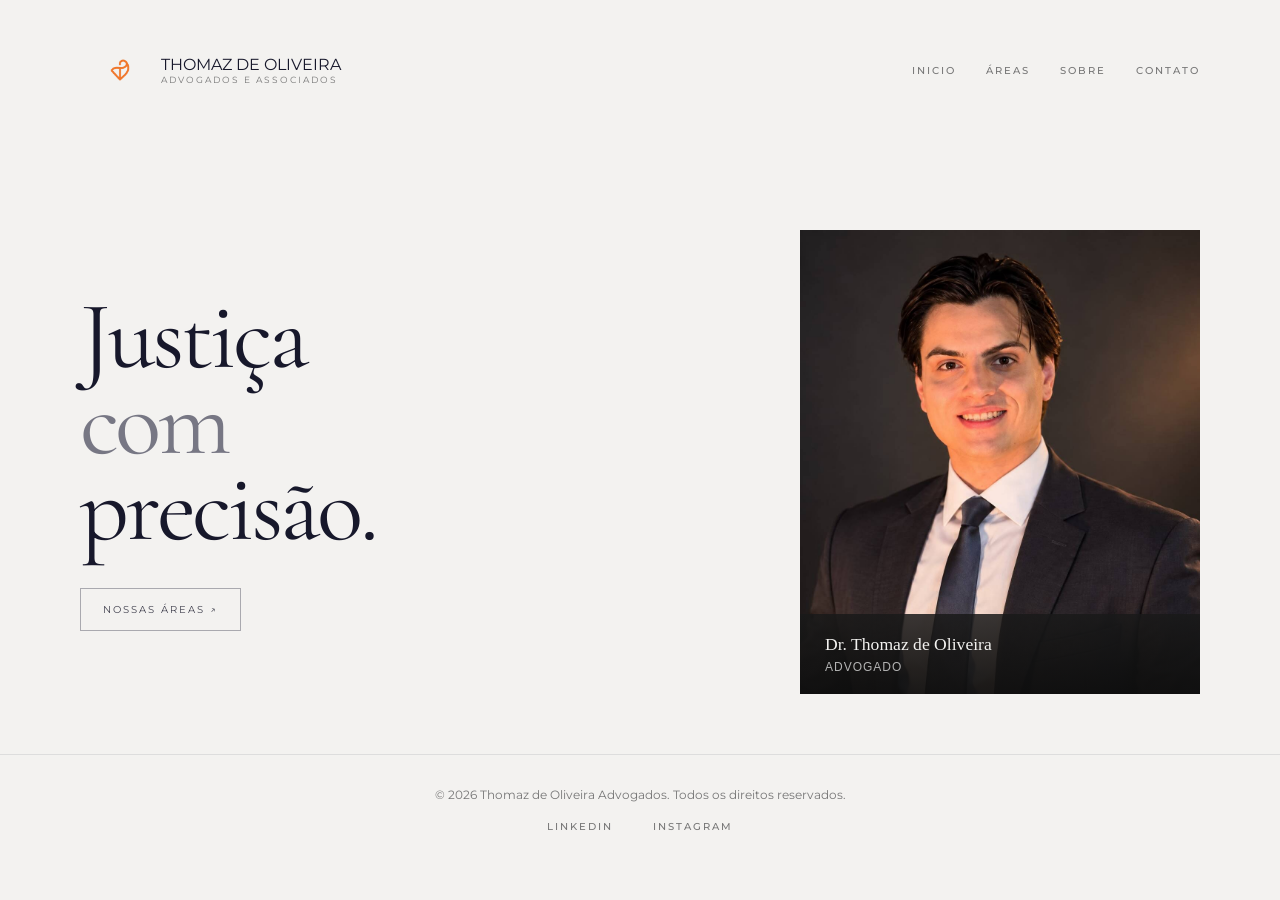
<file: index.html>
<!DOCTYPE html>
<html lang="pt-br">
<head>
    <meta charset="UTF-8">
    <meta name="viewport" content="width=device-width, initial-scale=1.0">

    <title>Curricularização</title>
    <link rel="stylesheet" href="style.css">
</head>

<body>
    <header class="cabecalho">
  <div class="cabecalho_marca">
    <img class="cabecalho_icone" src="assets/icone2.png"alt="Logo do escritório">
      <div class="branding-text">
       <div class="class="cabecalho_texto">THOMAZ DE OLIVEIRA</div>

        <div class="cabecalho_texto2">ADVOGADOS E ASSOCIADOS</div>
      </div>
  </div>

        <nav class="cabecalho_menu">
            <a class="cabecalho_link" href="index.html">INICIO</a>
            <a class="cabecalho_link" href="areas.html">ÁREAS</a>
            <a class="cabecalho_link" href="about.html">SOBRE</a>
            <a class="cabecalho_link" href="contato.html">CONTATO</a>
        </nav>
    </header>

    <main class="apresentacao">
        <section class="apresentacao_conteudo">
            <h1 class="apresentacao_titulo">
                Justiça<br>
        <span class="apresentacao_titulo_cinza">com</span><br>
                precisão.
            </h1>

            <a class="apresentacao_botao" href="areas.html">
                NOSSAS ÁREAS ↗
            </a>
        </section>

        <div class="card-advogado">
                 <figure class="foto_perfil">
                    <img src="assets/perfil.jpeg" alt="Foto de perfil">
                </figure>
        <div class="faixa-texto">
            <h2>Dr. Thomaz de Oliveira</h2>
             <p>ADVOGADO</p>
        </div>
    </div>
    </main>

    <footer class="rodape">
        <p class="rodape_texto">
            © 2026 Thomaz de Oliveira Advogados.
            Todos os direitos reservados.
        </p>

        <nav class="rodape_menu">
            <a class="rodape_link" href="http://linkedin.com/in/guilherme-thomaz-6a1859228/">LINKEDIN<a>
            <a class="rodape_link" href="https://www.instagram.com/thomaz.gui/">INSTAGRAM</a>
        </nav>
    </footer>
</body>
</html>
</file>
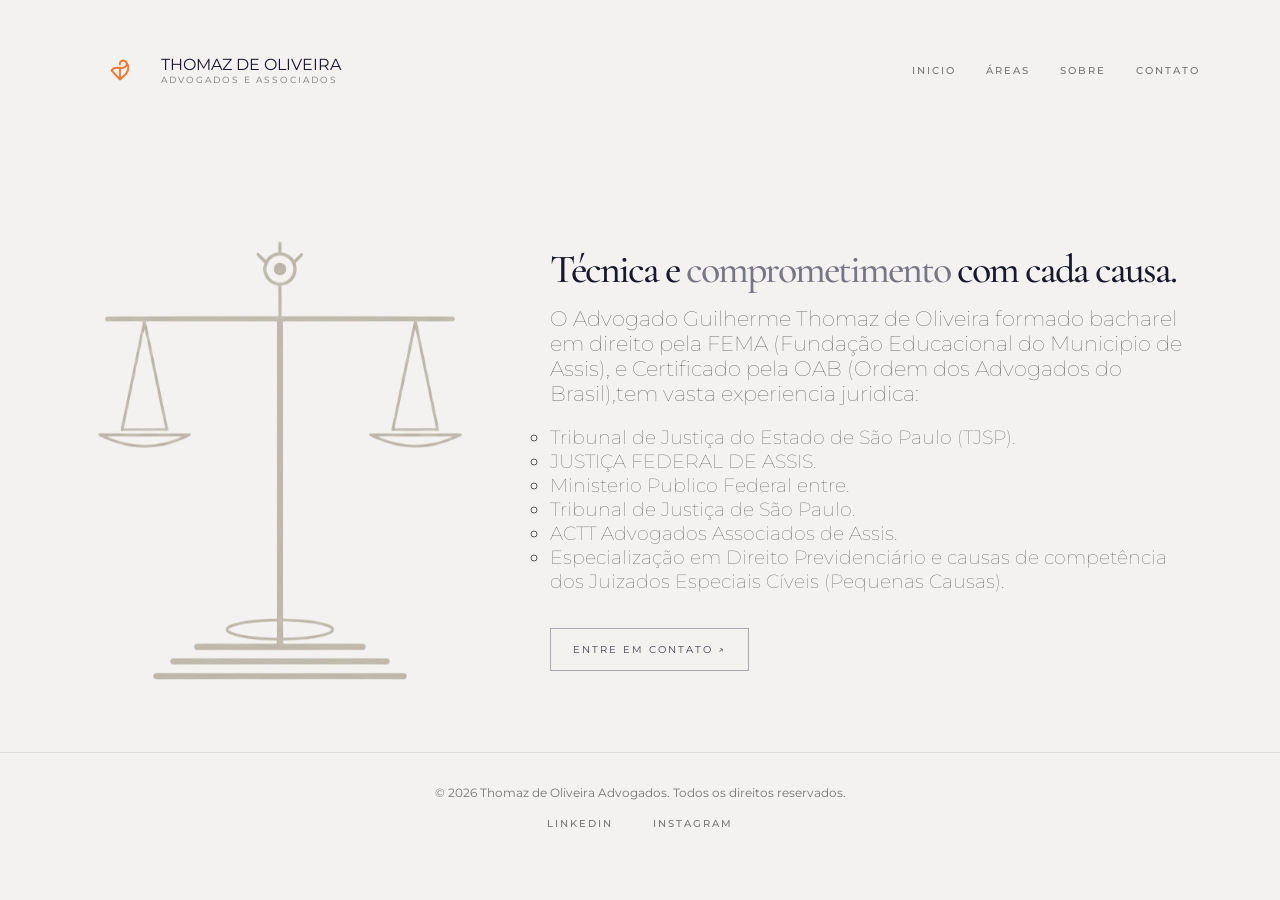
<file: about.html>
<!DOCTYPE html>
<html lang="pt-br">
<head>
    <meta charset="UTF-8">
    <meta name="viewport" content="width=device-width, initial-scale=1.0">

    <title>Curricularização</title>
    <link rel="stylesheet" href="style.css">
</head>

<body>
    <header class="cabecalho">
  <div class="cabecalho_marca">
    <img class="cabecalho_icone" src="assets/icone2.png"alt="Logo do escritório">
      <div class="branding-text">
       <div class="class="cabecalho_texto">THOMAZ DE OLIVEIRA</div>

        <div class="cabecalho_texto2">ADVOGADOS E ASSOCIADOS</div>
      </div>
  </div>

        <nav class="cabecalho_menu">
            <a class="cabecalho_link" href="index.html">INICIO</a>
            <a class="cabecalho_link" href="areas.html">ÁREAS</a>
            <a class="cabecalho_link" href="about.html">SOBRE</a>
            <a class="cabecalho_link" href="contato.html">CONTATO</a>
        </nav>
    </header>

    <main class="apresentacao">
        <figure class="foto_perfil">
            <img src="assets/watermarker.png" alt="Foto de perfil">
        </figure>

        <section class="apresentacao_conteudo">
            <h1 class="apresentacao_titulo2">
                 Técnica e
                <span class="apresentacao_titulo_cinza">comprometimento</span>
                com cada causa.
            </h1><br>
            <h4 class="about_texto">O Advogado Guilherme Thomaz de Oliveira formado bacharel em direito pela
                FEMA (Fundação Educacional do Municipio de Assis),
                e Certificado pela
                OAB (Ordem dos Advogados do Brasil),tem vasta experiencia juridica:
            </h4><br>
            
        <ul style="list-style-type: circle; padding-left: 0;" class="about_lista">
            <li>Tribunal de Justiça do Estado de São Paulo (TJSP).</li>
            <li>JUSTIÇA FEDERAL DE ASSIS.</li>
            <li>Ministerio Publico Federal entre.</li>
            <li>Tribunal de Justiça de São Paulo.</li>
            <li>ACTT Advogados Associados de Assis.</li>
            <li>Especialização em Direito Previdenciário e causas de competência dos Juizados Especiais Cíveis (Pequenas Causas).</li>
        </ul>

            <a class="apresentacao_botao" href="contato.html">
                ENTRE EM CONTATO ↗
            </a>
        </section>
    </main>

    <footer class="rodape">
        <p class="rodape_texto">
            © 2026 Thomaz de Oliveira Advogados.
            Todos os direitos reservados.
        </p>

        <nav class="rodape_menu">
            <a class="rodape_link" href="http://linkedin.com/in/guilherme-thomaz-6a1859228/">LINKEDIN<a>
            <a class="rodape_link" href="https://www.instagram.com/thomaz.gui/">INSTAGRAM</a>
        </nav>
    </footer>
</body>
</html>
</file>
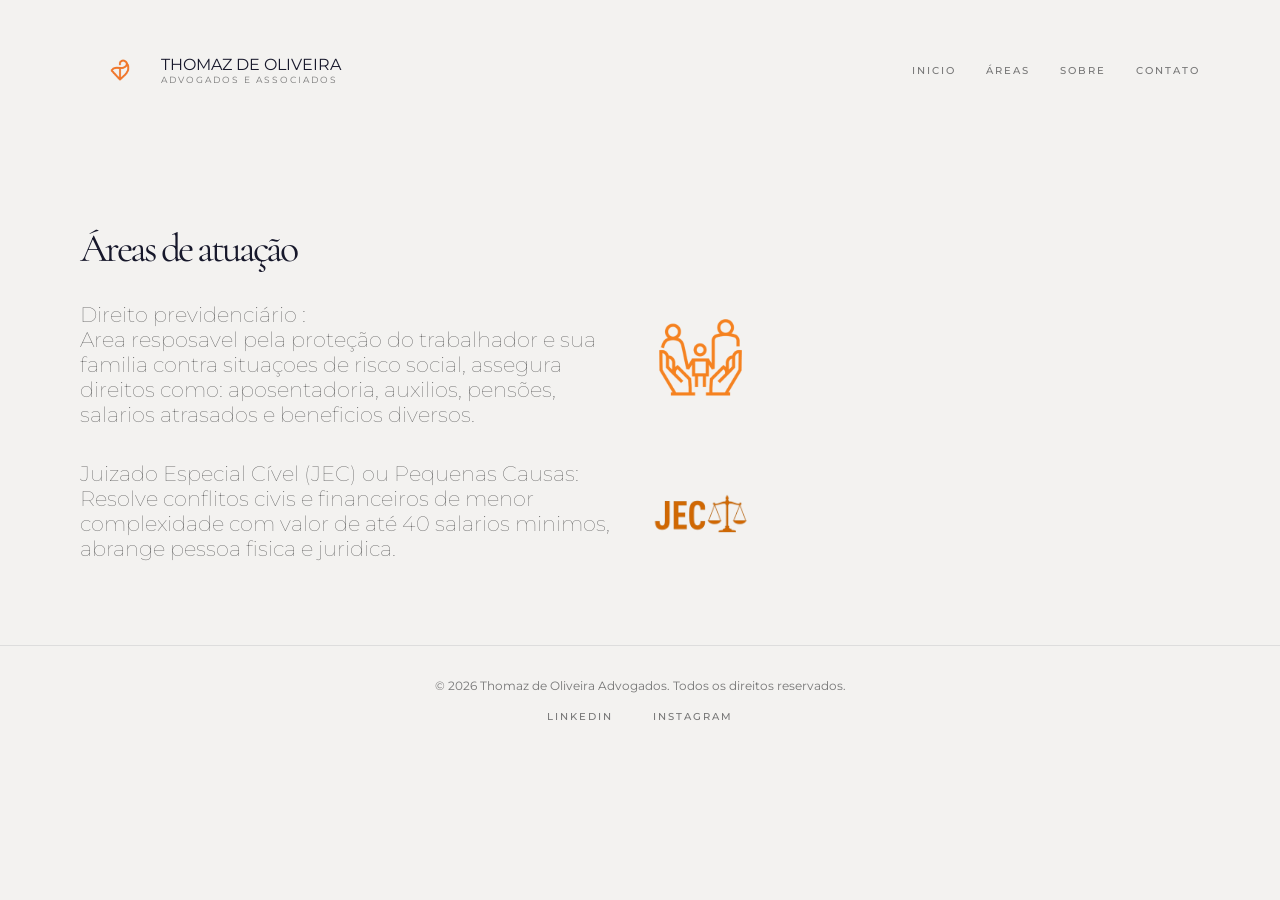
<file: areas.html>
<!DOCTYPE html>
<html lang="pt-br">
<head>
    <meta charset="UTF-8">
    <meta name="viewport" content="width=device-width, initial-scale=1.0">

    <title>Curricularização</title>
    <link rel="stylesheet" href="style.css">
</head>

<body>
    <header class="cabecalho">
  <div class="cabecalho_marca">
    <img class="cabecalho_icone" src="assets/icone2.png"alt="Logo do escritório">
      <div class="branding-text">
       <div class="class="cabecalho_texto">THOMAZ DE OLIVEIRA</div>

        <div class="cabecalho_texto2">ADVOGADOS E ASSOCIADOS</div>
      </div>
  </div>

        <nav class="cabecalho_menu">
            <a class="cabecalho_link" href="index.html">INICIO</a>
            <a class="cabecalho_link" href="areas.html">ÁREAS</a>
            <a class="cabecalho_link" href="about.html">SOBRE</a>
            <a class="cabecalho_link" href="contato.html">CONTATO</a>
        </nav>
    </header>

    <main class="apresentacao">
        <section class="apresentacao_conteudo">
            <h1 class="apresentacao_texto">
                <p> Áreas de atuação </p><br>
            </h1>

    <ol class="area_texto">
            <li class="lista_coluna">Direito previdenciário :<br>
                Area resposavel pela proteção do trabalhador e sua familia contra situaçoes de risco social, assegura direitos como:
                aposentadoria, auxilios, pensões, salarios atrasados e beneficios diversos.</li>
                <img class="png_area" src="assets/direito-previdenciario.png">

        
            <li class="lista_coluna">Juizado Especial Cível (JEC) ou Pequenas Causas:<br>
                Resolve conflitos civis e financeiros de menor complexidade com valor de até 40 salarios minimos, abrange pessoa fisica e juridica.</li>
                <img class="png_area" src="assets/JEC.png">
    </ol>

        </section>

    </main>

    <footer class="rodape">
        <p class="rodape_texto">
            © 2026 Thomaz de Oliveira Advogados.
            Todos os direitos reservados.
        </p>

        <nav class="rodape_menu">
            <a class="rodape_link" href="http://linkedin.com/in/guilherme-thomaz-6a1859228/">LINKEDIN<a>
            <a class="rodape_link" href="https://www.instagram.com/thomaz.gui/">INSTAGRAM</a>
        </nav>
    </footer>
</body>
</html>
</file>
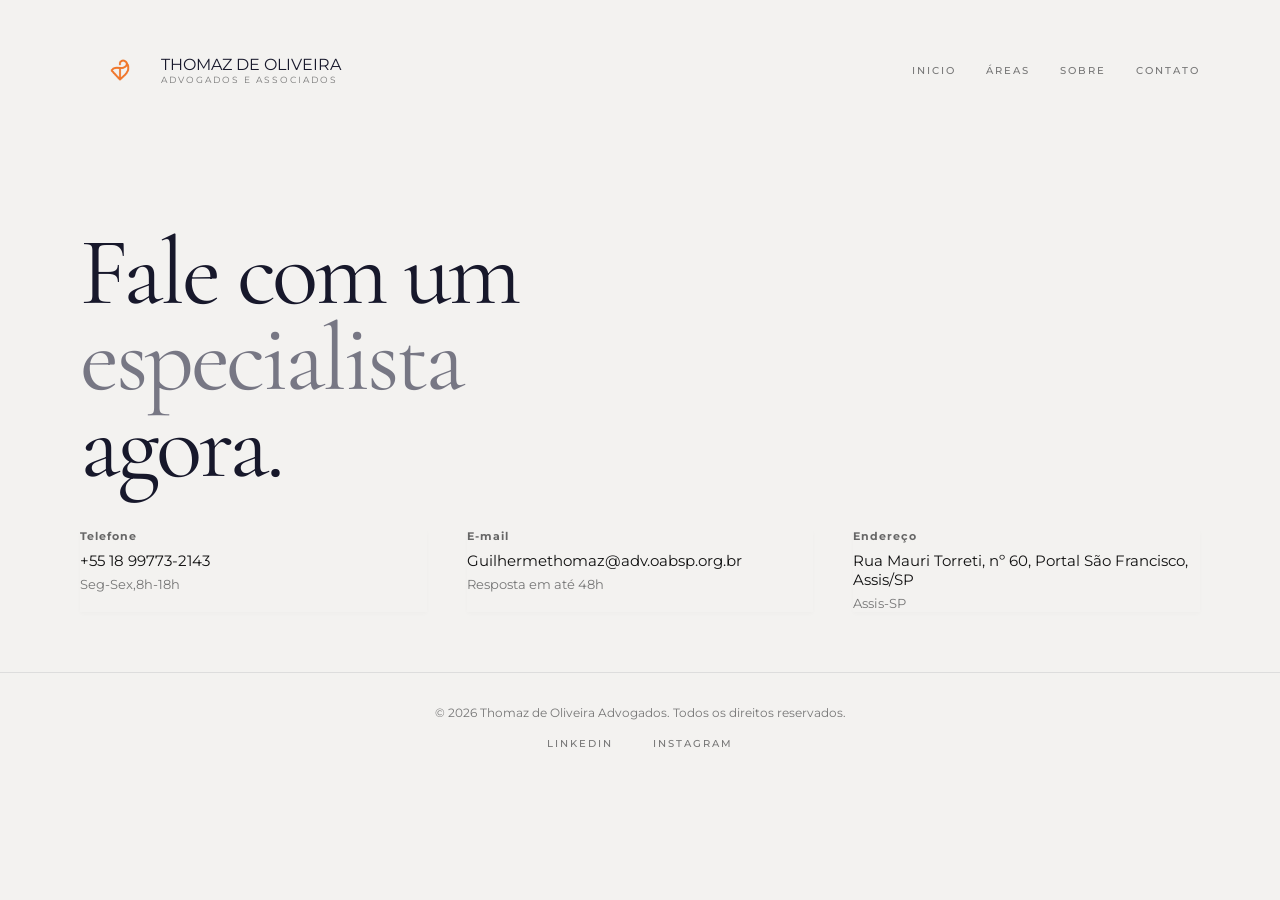
<file: contato.html>
<!DOCTYPE html>
<html lang="pt-br">
<head>
    <meta charset="UTF-8">
    <meta name="viewport" content="width=device-width, initial-scale=1.0">

    <title>Curricularização</title>
    <link rel="stylesheet" href="style.css">
</head>

<body>
    <header class="cabecalho">
  <div class="cabecalho_marca">
    <img class="cabecalho_icone" src="assets/icone2.png"alt="Logo do escritório">
      <div class="branding-text">
       <div class="class="cabecalho_texto">THOMAZ DE OLIVEIRA</div>

        <div class="cabecalho_texto2">ADVOGADOS E ASSOCIADOS</div>
      </div>
  </div>

        <nav class="cabecalho_menu">
            <a class="cabecalho_link" href="index.html">INICIO</a>
            <a class="cabecalho_link" href="areas.html">ÁREAS</a>
            <a class="cabecalho_link" href="about.html">SOBRE</a>
            <a class="cabecalho_link" href="contato.html">CONTATO</a>
        </nav>
    </header>

    <main class="contato">
        <section class="contato_conteudo">
            <h1 class="contato_titulo">
                Fale com um<br>
        <span class="contato_titulo_cinza">especialista</span><br>
                agora.
            </h1>
        </section>

        <section class="contato_info">
            <div class="caixa">
                <span class="label">Telefone</span>
                <p class="valor">+55 18 99773-2143</p>
                <span class="detalhe">Seg-Sex,8h-18h</span>
            </div>        

        <section class="contato_info">
            <div class="caixa">
                <span class="label">E-mail</span>
                <p class="valor">Guilhermethomaz@adv.oabsp.org.br</p>
                <span class="detalhe">Resposta em até 48h</span>
            </div>

        <section class="contato_info">
            <div class="caixa">
                <span class="label">Endereço</span>
                <p class="valor">Rua Mauri Torreti, nº 60, Portal São Francisco, Assis/SP</p>
                <span class="detalhe">Assis-SP</span>           
            </div>
        </section>
        </main>

    <footer class="rodape">
        <p class="rodape_texto">
            © 2026 Thomaz de Oliveira Advogados.
            Todos os direitos reservados.
        </p>

        <nav class="rodape_menu">
            <a class="rodape_link" href="http://linkedin.com/in/guilherme-thomaz-6a1859228/">LINKEDIN<a>
            <a class="rodape_link" href="https://www.instagram.com/thomaz.gui/">INSTAGRAM</a>
        </nav>
    </footer>
</body>
</html>
</file>
<file: style.css>
@import url('https://fonts.googleapis.com/css2?family=Cormorant+Garamond:wght@400;500&family=Montserrat:wght@400;500;600&display=swap');
html {
    scroll-behavior: smooth;
}
* {
    margin: 0;
    padding: 0;
    box-sizing: border-box;
}

body {
    min-height: 100vh;
    background-color: #f3f2f0;
    color: #17182b;
    font-family: 'Montserrat', sans-serif;
}

.cabecalho {
    max-width: 1200px;
    margin: 0 auto;
    padding: 30px 40px;

    display: flex;
    justify-content: space-between;
    align-items: center;
    gap: 30px;
}
.cabecalho_marca{
    display: flex;
    align-items: center;
    gap: 1px;
}
.cabecalho_icone{
    width: 80px;
    height: auto;
}
.cabecalho_texto {
    padding: 0;
    margin: 0;
    font-family: 'Cormorant Garamond', serif;
    font-size: 22px;
    font-weight: 500;
    letter-spacing: 3px;
}

.cabecalho_texto2 {
    margin: 0;
    padding: 0;
    font-size: 9px;
    letter-spacing: 2px;
    color: #777;
}

.cabecalho_menu {
    display: flex;
    flex-wrap: wrap;
    gap: 30px;
}

.cabecalho_link {
    color: #777;
    text-decoration: none;
    font-size: 10px;
    font-weight: 500;
    letter-spacing: 2px;
}

.cabecalho_link:hover {
    color: #17182b;
}

.apresentacao {
    max-width: 1200px;
    margin: 0 auto;
    padding: 90px 40px 60px;

    display: flex;
    justify-content: space-between;
    align-items: center;
    gap: 70px;
}

.apresentacao_conteudo {
    flex: 1;
    min-width: 0;
}

.apresentacao_titulo {
    font-family: 'Cormorant Garamond', serif;
    font-size: clamp(70px, 7.5vw, 110px);
    font-weight: 400;
    line-height: 0.9;
    letter-spacing: -3px;
}
.apresentacao_titulo2 {
    font-family: 'Cormorant Garamond', serif;
    font-size: clamp(40px, 7.5vw, 30px);
    font-weight: 500;
    line-height: 0.9;
    letter-spacing: -2px;
}

.apresentacao_titulo_cinza {
    color: #777784;
}

.apresentacao_botao {
    display: inline-block;
    margin-top: 35px;
    padding: 14px 22px;
    border: 1px solid #a9a9af;
    color: #454552;
    text-decoration: none;
    font-size: 10px;
    letter-spacing: 2px;
}

.apresentacao_botao:hover {
    background-color: #17182b;
    color: #fff;
}
.apresentacao_texto {
    font-family: 'Cormorant Garamond', serif;
    font-size: clamp(40px, 7.5vw, 30px);
    font-weight: 400;
    line-height: 0.9;
    letter-spacing: -3px;
}
.foto_perfil {
    flex: 0 1 400px;
    min-width: 0;
}

.foto_perfil img {
    display: block;
    width: 100%;
    height: auto;
}
.card-advogado {
    position: relative;
    display: inline-block;
    width: 100%;
    max-width: 400px;
    overflow: hidden;  
}
.faixa-texto{
     position: absolute;
    bottom: 0;
    left: 0;
    width: 100%;
    background: linear-gradient(to top, rgba(15, 15, 15, 0.95), rgba(25, 25, 25, 0.85));
     color: #f3f2f0;
    padding: 20px 25px; 
    box-sizing: border-box;
}
.faixa-texto h2 {
  margin: 0 0 5px 0;
  font-family: 'Georgia', serif;
  font-size: 1.1rem;
  font-weight: normal;
}

.faixa-texto p {
  margin: 0;
  font-family: 'Arial', sans-serif;
  font-size: 0.75rem;
  letter-spacing: 1px;
  color: #b3b3b3;
  text-transform: uppercase;
}

.about_texto{
font-weight:100;
font-size: 1.3rem;
color: #555;
}

.about_lista{
font-weight:lighter;
font-size: 1.2rem;
color:#555;
}

.area_texto{
display: grid;
grid-template-columns: 1fr 1fr;
gap: 10px;
list-style-position: inside;
font-weight:lighter;
font-size: 1.3rem;
color: #555;
}
.png_area{
width: 20%;
height: auto;  
}
.lista_coluna{
display: flex;
align-items: center;
gap: 20px;
margin-bottom: 24px;
color: #555;
}
.contato {
max-width: 1200px;
margin: 0 auto;
padding: 90px 40px 60px;
display: grid;
grid-template-columns: repeat(3, minmax(0, 1fr));
gap: 40px;
}

.contato_conteudo {
    grid-column: 1 / -1;
}

.contato_titulo {
    font-family: 'Cormorant Garamond', serif;
    font-size: clamp(70px, 7.5vw, 110px);
    font-weight: 400;
    line-height: 0.9;
    letter-spacing: -3px;
}

.contato_titulo_cinza {
    color: #777784;
}

.contato_info {
    display: contents;
}

.caixa {
    min-width: 0;
    overflow-wrap: anywhere;
    box-shadow: 0 2px 4px rgba(0, 0, 0, 0.02);
}

.caixa .valor {
    font-size: 15px;
    font-weight: 400;
    color: #111;
    margin: 0 0 4px 0;
}

.caixa .detalhe {
    font-size: 13px;
    color: #777;
}

.caixa .label {
    display: block;
    font-size: 11px;
    font-weight: bold;
    letter-spacing: 1px;
    color: #666;
    margin-bottom: 8px;
}
@media (max-width: 768px) {
    .contato {
        grid-template-columns: 1fr;
        gap: 30px;
    }

    .contato_conteudo {
        grid-column: auto;
    }
}

.rodape {
    padding: 30px 40px;
    display: flex;
    flex-direction: column;
    align-items:center;
    gap: 15px;
    border-top: 1px solid #ddd;
    text-align: center;
}

.rodape_texto {
    font-size: 12px;
    line-height: 1.6;
    color: #777;
}

.rodape_menu {
    display: flex;
    flex-direction: row;
    justify-content: flex-start;
    align-items:end;
    gap: 20px;
    align-items: right;
}

.rodape_link {
    
    font-size: 10px;
    letter-spacing: 1px;
    text-decoration: none;
    color: #777;
    font-weight: 500;
    letter-spacing: 2px;
}
.rodape_link:hover{
    color: #17182b;
}

.imagem_png{
    width: 50%;
    height: auto;
}
</file>
